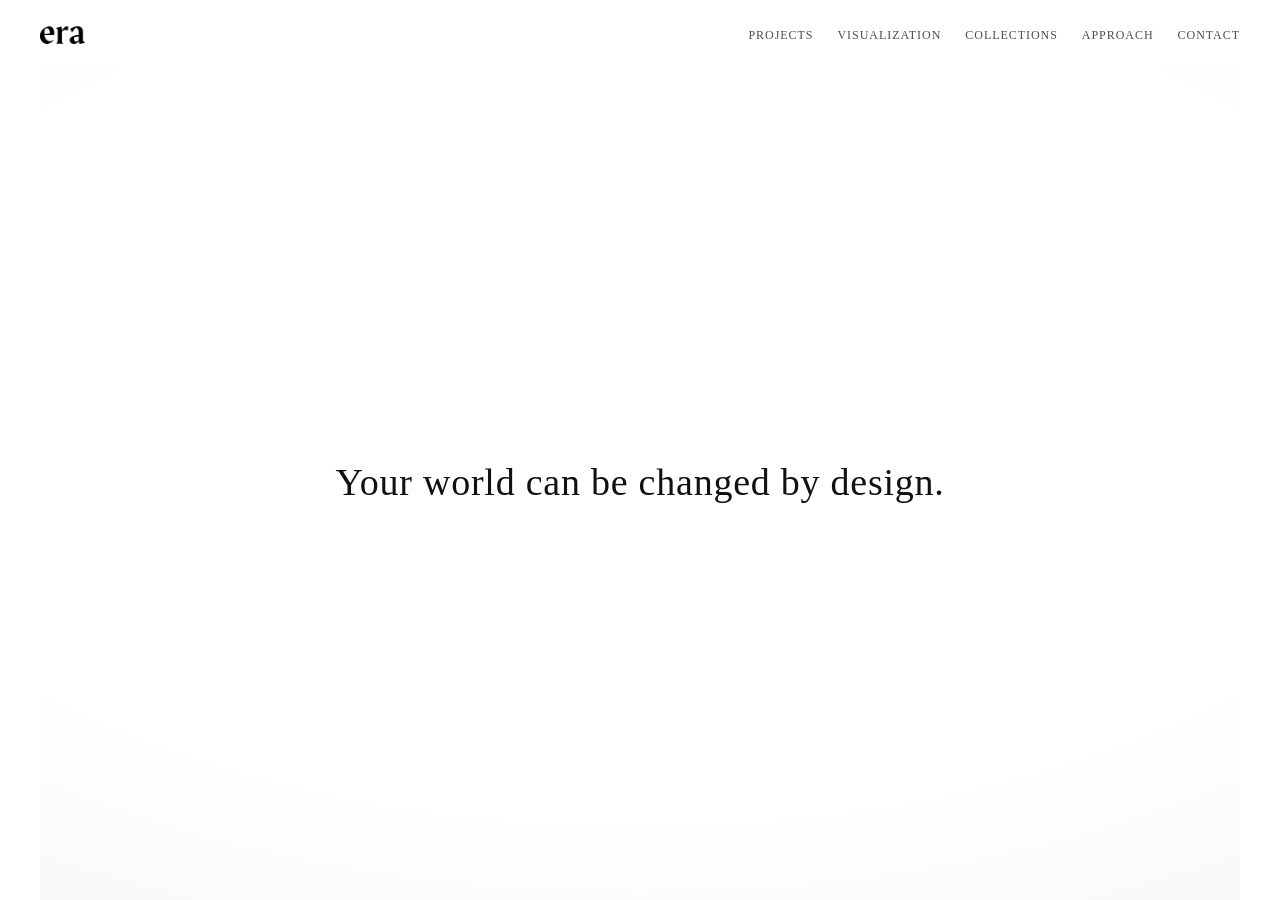
<file: index.html>
<!doctype html>
<html lang="en">
<head>
  <meta charset="UTF-8" />
  <meta name="viewport" content="width=device-width, initial-scale=1.0" />
  <title>Designed Era — Home</title>
  <link rel="stylesheet" href="./styles/home.css" />
</head>

<body class="page-home">
  <header class="site-header">
    <a class="brand" href="./index.html" aria-label="Designed Era home">
      <img class="brand__logo" src="./assets/img/era_logo_cropped.png" alt="Designed Era" />
    </a>

    <button
      class="nav-toggle"
      id="navToggle"
      type="button"
      aria-label="Open menu"
      aria-expanded="false"
      aria-controls="siteNav"
    >
      <span></span>
      <span></span>
      <span></span>
    </button>

    <nav class="nav" id="siteNav" aria-label="Primary navigation">
      <a href="./projects.html">Projects</a>
      <a href="./visualization.html">Visualization</a>
      <a href="./collections.html">Collections</a>
      <a href="./approach.html">Approach</a>
      <a href="./contact.html">Contact</a>
    </nav>
  </header>

  <main class="home">
    <section class="mosaic">
      <h1 class="mosaic__headline">Your world can be changed by design.</h1>

      <div class="mosaic__viewport" id="viewport" aria-label="Mosaic viewport">
        <div class="mosaic__content" id="content">
          <div class="mosaic__grid" id="mosaicGrid"></div>
        </div>
      </div>
    </section>
  </main>

  <script src="./js/home.js"></script>
</body>
</html>
</file>
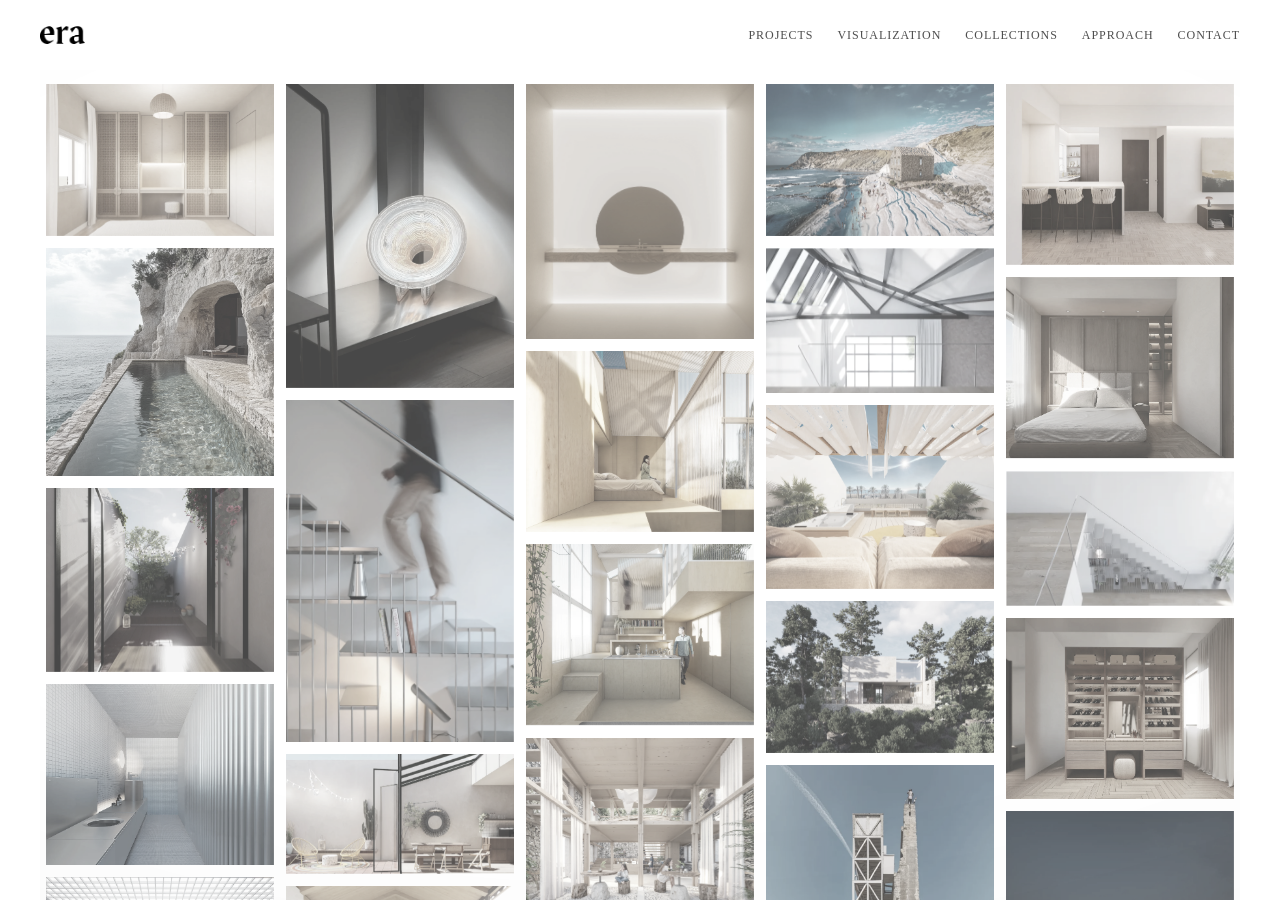
<file: projects.html>
<!doctype html>
<html lang="en">
<head>
  <meta charset="UTF-8" />
  <meta name="viewport" content="width=device-width, initial-scale=1.0" />
  <title>Designed Era — Projects</title>
  <link rel="stylesheet" href="./styles/projects.css" />
</head>

<body class="page-projects">
  <header class="site-header">
    <a class="brand" href="./index.html" aria-label="Designed Era home">
      <img class="brand__logo" src="./assets/img/era_logo_cropped.png" alt="Designed Era" />
    </a>

    <button
      class="nav-toggle"
      id="navToggle"
      type="button"
      aria-label="Open menu"
      aria-expanded="false"
      aria-controls="siteNav"
    >
      <span></span>
      <span></span>
      <span></span>
    </button>

    <nav class="nav" id="siteNav" aria-label="Primary navigation">
      <a href="./projects.html">Projects</a>
      <a href="./visualization.html">Visualization</a>
      <a href="./collections.html">Collections</a>
      <a href="./approach.html">Approach</a>
      <a href="./contact.html">Contact</a>
    </nav>
  </header>

  <main class="home">
    <section class="mosaic">
      <div class="mosaic__viewport" id="viewport" aria-label="Mosaic viewport">
        <div class="mosaic__content" id="content">
          <div class="mosaic__grid" id="mosaicGrid"></div>
        </div>
      </div>
    </section>
  </main>

  <script src="./js/projects.js"></script>
</body>
</html>
</file>
<file: styles/home.css>
* { box-sizing: border-box; }
html, body { height: 100%; }

body{
  margin: 0;
  font-family: "Georgia", serif;
  background: #fff;
  color: #111;
  overflow: hidden;
}

/* ============================= */
/* HEADER */
/* ============================= */
.site-header{
  height: 70px;
  display: flex;
  align-items: center;
  justify-content: space-between;
  padding: 0 40px;
  background: #fff;
  position: relative;
  z-index: 100;
}

.brand{
  display: inline-flex;
  align-items: center;
  text-decoration: none;
  color: inherit;
  position: relative;
  z-index: 102;
}

.brand__logo{
  height: 18px;
  width: auto;
  display: block;
}

.nav{
  display: flex;
  gap: 24px;
  font-size: 12px;
  text-transform: uppercase;
  letter-spacing: 0.08em;
}

.nav a{
  text-decoration: none;
  color: #222;
  opacity: 0.8;
}

.nav a:hover{
  opacity: 1;
}

/* ============================= */
/* HAMBURGER */
/* ============================= */
.nav-toggle{
  display: none;
  width: 42px;
  height: 42px;
  border: 0;
  background: transparent;
  padding: 0;
  cursor: pointer;
  position: relative;
  z-index: 102;
}

.nav-toggle span{
  display: block;
  width: 22px;
  height: 1.5px;
  background: #111;
  margin: 5px auto;
  transition: transform 260ms ease, opacity 260ms ease;
}

.nav-toggle.is-open span:nth-child(1){
  transform: translateY(6.5px) rotate(45deg);
}

.nav-toggle.is-open span:nth-child(2){
  opacity: 0;
}

.nav-toggle.is-open span:nth-child(3){
  transform: translateY(-6.5px) rotate(-45deg);
}

/* ============================= */
/* MOSAICO */
/* ============================= */
.home{
  height: calc(100vh - 70px);
  padding: 0 60px;
  display: flex;
}

.mosaic{
  width: 100%;
  flex: 1;
  position: relative;
}

.mosaic__headline{
  position: fixed;
  top: 50%;
  left: 50%;
  transform: translate(-50%, -50%);
  font-size: 38px;
  font-weight: 400;
  color: #111;
  text-align: center;
  pointer-events: none;
  z-index: 20;
  white-space: nowrap;
  opacity: 0;
  letter-spacing: .22em;
  filter: blur(12px);
  width: max-content;
  max-width: calc(100vw - 80px);
}

.mosaic__headline.is-in{
  animation: headlineSplit 1200ms cubic-bezier(.16,.95,.2,1) forwards;
}

@keyframes headlineSplit{
  0%{
    opacity: 0;
    transform: translate(-50%, -50%) scale(.98);
    letter-spacing: .28em;
    filter: blur(16px);
  }
  55%{ opacity: 1; }
  75%{
    letter-spacing: .05em;
    filter: blur(0px);
    transform: translate(-50%, -50%) scale(1.02);
  }
  100%{
    opacity: 1;
    letter-spacing: .02em;
    filter: blur(0px);
    transform: translate(-50%, -50%) scale(1);
  }
}

.mosaic__headline.dim{
  opacity: .72;
  transition: opacity 450ms ease;
}

.mosaic__headline.is-out{
  opacity: 0;
  transition: opacity 450ms ease;
}

.mosaic__viewport{
  position: relative;
  width: 100%;
  height: calc(100vh - 70px);
  overflow: hidden;
  cursor: grab;
  user-select: none;
  touch-action: none;
}

.mosaic__viewport.is-grabbing{
  cursor: grabbing;
}

.mosaic__viewport::before{
  content:"";
  position:absolute;
  inset:-1px;
  pointer-events:none;
  z-index: 5;
  background:
    radial-gradient(120% 90% at 50% 40%, rgba(255,255,255,0) 55%, rgba(0,0,0,.06) 100%);
  opacity: .75;
}

.mosaic__content{
  position: absolute;
  left: 0;
  top: 0;
  width: 100%;
  will-change: transform;
  transform: translate3d(0,0,0);
  transform-origin: 50% 0%;
}

/* ============================= */
/* GRID */
/* ============================= */
.mosaic__grid{
  column-count: var(--cols, 6);
  column-gap: 14px;
  padding: 16px 8px 16px;
  width: 100%;
}

.tile{
  break-inside: avoid;
  -webkit-column-break-inside: avoid;
  page-break-inside: avoid;
  margin: 0 0 14px;
  overflow: hidden;
  opacity: 0;
  transform: translateZ(0);
  backface-visibility: hidden;
  position: relative;
  z-index: 1;
  transition: opacity 320ms ease;
}

.tile:hover{
  z-index: 10;
}

.mosaic-ready .tile{
  opacity: 1;
}

.tile img{
  width: 100%;
  display: block;
  object-fit: cover;
  filter: grayscale(100%);
  opacity: 0.5;
  cursor: pointer;

  --mx: 0px;
  --my: 0px;
  --hScale: 1;
  --cinX: 0px;
  --cinY: 0px;

  transform: translate3d(calc(var(--mx) + var(--cinX)), calc(var(--my) + var(--cinY)), 0) scale(var(--hScale));
  transition:
    transform 520ms cubic-bezier(.16,.95,.2,1),
    filter 520ms cubic-bezier(.16,.95,.2,1),
    opacity 520ms cubic-bezier(.16,.95,.2,1);
  will-change: transform, filter, opacity;
}

.tile::after{
  content:"";
  position:absolute;
  inset:0;
  pointer-events:none;
  background: radial-gradient(120% 120% at 50% 30%, rgba(255,255,255,.10), rgba(0,0,0,0));
  opacity: 0;
  transition: opacity 520ms cubic-bezier(.16,.95,.2,1);
}

.tile:hover img{
  --hScale: 1.06;
  filter: grayscale(60%);
  opacity: 0.96;
}

.tile:hover::after{
  opacity: 1;
}

.mosaic__grid.is-hovering .tile{
  opacity: 0.86;
}

.mosaic__grid.is-hovering .tile:hover{
  opacity: 1;
}

/* ============================= */
/* RESPONSIVE DESKTOP / NOTEBOOK */
/* ============================= */
@media (max-width: 1400px){
  .home{ padding: 0 40px; }
  .mosaic__grid{ column-gap: 12px; padding: 14px 6px 14px; }
  .tile{ margin-bottom: 12px; }
}

@media (max-width: 1100px){
  .site-header{ padding: 0 28px; }
  .home{ padding: 0 28px; }
  .mosaic__grid{ column-gap: 10px; padding: 12px 5px 12px; }
  .tile{ margin-bottom: 10px; }

  .mosaic__headline{
    font-size: 32px;
  }
}

/* ============================= */
/* MOBILE */
/* ============================= */
@media (max-width: 768px){
  html, body{
    height: auto;
    min-height: 100%;
  }

  body{
    overflow-x: hidden;
    overflow-y: auto;
  }

  .site-header{
    height: 70px;
    padding: 0 18px;
    position: sticky;
    top: 0;
  }

  .nav-toggle{
    display: inline-block;
  }

  .nav{
    position: fixed;
    top: 70px;
    left: 0;
    right: 0;
    background: rgba(255,255,255,0.98);
    backdrop-filter: blur(8px);
    -webkit-backdrop-filter: blur(8px);
    border-top: 1px solid rgba(0,0,0,.06);
    display: flex;
    flex-direction: column;
    align-items: center;
    gap: 18px;
    padding: 22px 20px 28px;
    opacity: 0;
    visibility: hidden;
    pointer-events: none;
    transform: translateY(-10px);
    transition:
      opacity 220ms ease,
      transform 220ms ease,
      visibility 220ms ease;
    z-index: 101;
  }

  .nav.is-open{
    opacity: 1;
    visibility: visible;
    pointer-events: auto;
    transform: translateY(0);
  }

  .nav a{
    font-size: 12px;
    letter-spacing: .12em;
  }

  .home{
    height: auto;
    min-height: unset;
    display: block;
    padding: 0 16px 28px;
  }

  .mosaic{
    position: relative;
  }

  .mosaic__headline{
    position: fixed;
    top: 50vh;
    left: 50%;
    transform: translate(-50%, -50%);
    width: calc(100vw - 40px);
    max-width: 340px;
    white-space: normal;
    font-size: 22px;
    line-height: 1.35;
    letter-spacing: .10em;
    text-align: center;
    z-index: 20;
  }

  .mosaic__viewport{
    height: auto;
    overflow: visible;
    cursor: default;
    touch-action: auto;
  }

  .mosaic__viewport::before{
    display: none;
  }

  .mosaic__content{
    position: relative;
    transform: none !important;
    width: 100%;
  }

  .mosaic__grid{
    column-count: 1 !important;
    column-gap: 0;
    padding: 24px 0 0;
  }

  .tile{
    margin: 0 0 14px;
    opacity: 1;
  }

  .tile img{
    transform: none !important;
    filter: grayscale(100%);
    opacity: 0.58;
  }

  .tile:hover img{
    transform: none !important;
    filter: grayscale(100%);
    opacity: 0.58;
  }

  .tile::after{
    display: none;
  }

  .mosaic__grid.is-hovering .tile,
  .mosaic__grid.is-hovering .tile:hover{
    opacity: 1;
  }

  .mosaic__headline.is-out{
    opacity: .9;
  }
}

/* ============================= */
/* ACCESSIBILITY */
/* ============================= */
@media (prefers-reduced-motion: reduce){
  .mosaic__headline.is-in{
    animation: none;
    opacity: 1;
    filter: none;
  }

  .mosaic__viewport::before{
    opacity: 0;
  }
}

/* ============================= */
/* LIGHTBOX */
/* ============================= */
.lightbox{
  position: fixed;
  inset: 0;
  z-index: 999;
  display: grid;
  place-items: center;
  padding: 40px 24px;
  background: rgba(10,10,10,.72);
  opacity: 0;
  pointer-events: none;
  transition: opacity 220ms ease;
}

.lightbox.is-open{
  opacity: 1;
  pointer-events: auto;
}

.lightbox__img{
  max-width: min(1100px, 92vw);
  max-height: 88vh;
  display: block;
  border-radius: 10px;
  box-shadow: 0 20px 70px rgba(0,0,0,.45);
  background: #111;
  filter: none !important;
  opacity: 1 !important;
  transform: scale(.98);
  transition: transform 220ms cubic-bezier(.16,.95,.2,1);
}

.lightbox.is-open .lightbox__img{
  transform: scale(1);
}

.lightbox__close{
  position: fixed;
  top: 18px;
  right: 18px;
  z-index: 1000;
  width: 44px;
  height: 44px;
  border-radius: 999px;
  border: 1px solid rgba(255,255,255,.25);
  background: rgba(0,0,0,.35);
  color: #fff;
  font-size: 22px;
  line-height: 1;
  cursor: pointer;
}

.lightbox__close:hover{
  background: rgba(0,0,0,.55);
}

/* ============================= */
/* OVERLAY FLY */
/* ============================= */
.fly-layer{
  position: fixed;
  inset: 0;
  pointer-events: none;
  z-index: 15;
}

.fly-tile{
  position: absolute;
  overflow: hidden;
}

.fly-tile img{
  width: 100%;
  height: 100%;
  display: block;
  object-fit: cover;
  filter: grayscale(100%);
  opacity: 0.5;
}
</file>
<file: styles/projects.css>
* { box-sizing: border-box; }
html, body { height: 100%; }

body{
  margin: 0;
  font-family: "Georgia", serif;
  background: #fff;
  color: #111;
  overflow: hidden;
}

/* ============================= */
/* HEADER */
/* ============================= */
.site-header{
  height: 70px;
  display: flex;
  align-items: center;
  justify-content: space-between;
  padding: 0 40px;
  background: #fff;
  position: relative;
  z-index: 100;
}

.brand{
  display: inline-flex;
  align-items: center;
  text-decoration: none;
  color: inherit;
  position: relative;
  z-index: 102;
}

.brand__logo{
  height: 18px;
  width: auto;
  display: block;
}

.nav{
  display: flex;
  gap: 24px;
  font-size: 12px;
  text-transform: uppercase;
  letter-spacing: 0.08em;
}

.nav a{
  text-decoration: none;
  color: #222;
  opacity: 0.8;
}

.nav a:hover{
  opacity: 1;
}

/* ============================= */
/* HAMBURGER */
/* ============================= */
.nav-toggle{
  display: none;
  width: 42px;
  height: 42px;
  border: 0;
  background: transparent;
  padding: 0;
  cursor: pointer;
  position: relative;
  z-index: 102;
}

.nav-toggle span{
  display: block;
  width: 22px;
  height: 1.5px;
  background: #111;
  margin: 5px auto;
  transition: transform 260ms ease, opacity 260ms ease;
}

.nav-toggle.is-open span:nth-child(1){
  transform: translateY(6.5px) rotate(45deg);
}

.nav-toggle.is-open span:nth-child(2){
  opacity: 0;
}

.nav-toggle.is-open span:nth-child(3){
  transform: translateY(-6.5px) rotate(-45deg);
}

/* ============================= */
/* MOSAICO */
/* ============================= */
.home{
  height: calc(100vh - 70px);
  padding: 0 60px;
  display: flex;
}

.mosaic{
  width: 100%;
  flex: 1;
  position: relative;
}

.mosaic__viewport{
  position: relative;
  width: 100%;
  height: calc(100vh - 70px);
  overflow: hidden;
  cursor: grab;
  user-select: none;
  touch-action: none;
}

.mosaic__viewport.is-grabbing{
  cursor: grabbing;
}

.mosaic__viewport::before{
  content:"";
  position:absolute;
  inset:-1px;
  pointer-events:none;
  z-index: 5;
  background:
    radial-gradient(120% 90% at 50% 40%, rgba(255,255,255,0) 55%, rgba(0,0,0,.05) 100%);
  opacity: .55;
}

.mosaic__content{
  position: absolute;
  left: 0;
  top: 0;
  width: 100%;
  will-change: transform;
  transform: translate3d(0,0,0);
  transform-origin: 50% 0%;
  transition: filter 420ms cubic-bezier(.16,.95,.2,1);
}

/* ============================= */
/* GRID */
/* ============================= */
.mosaic__grid{
  column-count: var(--cols, 6);
  column-gap: 14px;
  padding: 16px 8px 16px;
  width: 100%;
}

.tile{
  break-inside: avoid;
  -webkit-column-break-inside: avoid;
  page-break-inside: avoid;
  margin: 0 0 14px;
  overflow: hidden;
  opacity: 1;
  transform: translateZ(0);
  backface-visibility: hidden;
  position: relative;
  z-index: 1;
  transition: opacity 320ms ease, transform 320ms ease;
}

.tile:hover{
  z-index: 10;
}

.tile img{
  width: 100%;
  display: block;
  object-fit: cover;
  cursor: pointer;

  --mx: 0px;
  --my: 0px;
  --hScale: 1;
  --cinX: 0px;
  --cinY: 0px;

  transform: translate3d(calc(var(--mx) + var(--cinX)), calc(var(--my) + var(--cinY)), 0) scale(var(--hScale));
  transition:
    transform 520ms cubic-bezier(.16,.95,.2,1),
    filter 520ms cubic-bezier(.16,.95,.2,1),
    opacity 520ms cubic-bezier(.16,.95,.2,1);
  will-change: transform, filter, opacity;

  filter: grayscale(65%) saturate(0.92) contrast(1.02);
  opacity: 0.72;
}

.tile::after{
  content:"";
  position:absolute;
  inset:0;
  pointer-events:none;
  background:
    radial-gradient(120% 120% at 50% 30%, rgba(255,255,255,.12), rgba(0,0,0,0));
  opacity: 0;
  transition: opacity 520ms cubic-bezier(.16,.95,.2,1);
}

.tile:hover img{
  --hScale: 1.045;
  filter: grayscale(25%) saturate(1.02) contrast(1.03);
  opacity: 0.96;
}

.tile:hover::after{
  opacity: 1;
}

.mosaic__grid.is-hovering .tile{
  opacity: 0.86;
}

.mosaic__grid.is-hovering .tile:hover{
  opacity: 1;
}

/* ============================= */
/* FLOATING PREVIEW */
/* ============================= */
.preview-layer{
  position: fixed;
  inset: 0;
  z-index: 999;
  pointer-events: none;
}

.preview-backdrop{
  position: absolute;
  inset: 0;
  background: rgba(255,255,255,0.08);
  backdrop-filter: blur(4px);
  -webkit-backdrop-filter: blur(4px);
  opacity: 0;
  transition: opacity 420ms cubic-bezier(.16,.95,.2,1);
}

.preview-layer.is-open{
  pointer-events: auto;
}

.preview-layer.is-open .preview-backdrop{
  opacity: 1;
}

.preview-ghost{
  position: absolute;
  left: 0;
  top: 0;
  margin: 0;
  overflow: hidden;
  box-shadow: 0 18px 60px rgba(0,0,0,.18);
  opacity: 0;
  will-change: width, height, left, top, opacity;
}

.preview-ghost img{
  width: 100%;
  height: 100%;
  display: block;
  object-fit: cover;
  filter: none !important;
  opacity: 1 !important;
}

.preview-close{
  position: fixed;
  top: 18px;
  right: 18px;
  z-index: 1001;
  width: 40px;
  height: 40px;
  border: 0;
  border-radius: 999px;
  background: rgba(255,255,255,.9);
  color: #111;
  font-size: 22px;
  line-height: 1;
  cursor: pointer;
  box-shadow: 0 10px 24px rgba(0,0,0,.12);
  opacity: 0;
  transform: translateY(-8px) scale(.96);
  transition:
    opacity 260ms ease,
    transform 260ms cubic-bezier(.16,.95,.2,1);
}

.preview-layer.is-open .preview-close{
  opacity: 1;
  transform: translateY(0) scale(1);
}

body.preview-active .mosaic__content{
  filter: blur(1.5px);
}

body.preview-active .tile{
  opacity: .72;
  transition: opacity 420ms cubic-bezier(.16,.95,.2,1);
}

body.preview-active .tile.is-origin{
  opacity: 1;
}

body.preview-active .tile.is-origin img{
  opacity: 0 !important;
}

/* ============================= */
/* RESPONSIVE DESKTOP / NOTEBOOK */
/* ============================= */
@media (max-width: 1400px){
  .home{ padding: 0 40px; }
  .mosaic__grid{ column-gap: 12px; padding: 14px 6px 14px; }
  .tile{ margin-bottom: 12px; }
}

@media (max-width: 1100px){
  .site-header{ padding: 0 28px; }
  .home{ padding: 0 28px; }
  .mosaic__grid{ column-gap: 10px; padding: 12px 5px 12px; }
  .tile{ margin-bottom: 10px; }
}

/* ============================= */
/* MOBILE */
/* ============================= */
@media (max-width: 768px){
  html, body{
    height: auto;
    min-height: 100%;
  }

  body{
    overflow-x: hidden;
    overflow-y: auto;
  }

  .site-header{
    height: 70px;
    padding: 0 18px;
    position: sticky;
    top: 0;
  }

  .nav-toggle{
    display: inline-block;
  }

  .nav{
    position: fixed;
    top: 70px;
    left: 0;
    right: 0;
    background: rgba(255,255,255,0.98);
    backdrop-filter: blur(8px);
    -webkit-backdrop-filter: blur(8px);
    border-top: 1px solid rgba(0,0,0,.06);
    display: flex;
    flex-direction: column;
    align-items: center;
    gap: 18px;
    padding: 22px 20px 28px;
    opacity: 0;
    visibility: hidden;
    pointer-events: none;
    transform: translateY(-10px);
    transition:
      opacity 220ms ease,
      transform 220ms ease,
      visibility 220ms ease;
    z-index: 101;
  }

  .nav.is-open{
    opacity: 1;
    visibility: visible;
    pointer-events: auto;
    transform: translateY(0);
  }

  .nav a{
    font-size: 12px;
    letter-spacing: .12em;
  }

  .home{
    height: auto;
    min-height: unset;
    display: block;
    padding: 0 16px 28px;
  }

  .mosaic{
    position: relative;
  }

  .mosaic__viewport{
    height: auto;
    overflow: visible;
    cursor: default;
    touch-action: auto;
  }

  .mosaic__viewport::before{
    display: none;
  }

  .mosaic__content{
    position: relative;
    transform: none !important;
    width: 100%;
  }

  .mosaic__grid{
    column-count: 1 !important;
    column-gap: 0;
    padding: 24px 0 0;
  }

  .tile{
    margin: 0 0 14px;
    opacity: 1;
  }

  .tile img{
    transform: none !important;
    filter: grayscale(55%) saturate(0.95) contrast(1.02);
    opacity: 0.82;
  }

  .tile:hover img{
    transform: none !important;
    filter: grayscale(55%) saturate(0.95) contrast(1.02);
    opacity: 0.82;
  }

  .tile::after{
    display: none;
  }

  .mosaic__grid.is-hovering .tile,
  .mosaic__grid.is-hovering .tile:hover{
    opacity: 1;
  }

  .preview-backdrop{
    background: rgba(255,255,255,0.10);
    backdrop-filter: blur(3px);
    -webkit-backdrop-filter: blur(3px);
  }

  .preview-close{
    top: 12px;
    right: 12px;
    width: 36px;
    height: 36px;
    font-size: 20px;
  }

  body.preview-active .mosaic__content{
    filter: blur(0px);
  }
}

/* ============================= */
/* ACCESSIBILITY */
/* ============================= */
@media (prefers-reduced-motion: reduce){
  .mosaic__viewport::before{
    opacity: 0;
  }

  .mosaic__content,
  .tile,
  .tile img,
  .tile::after,
  .preview-backdrop,
  .preview-close{
    transition: none !important;
  }
}
</file>
